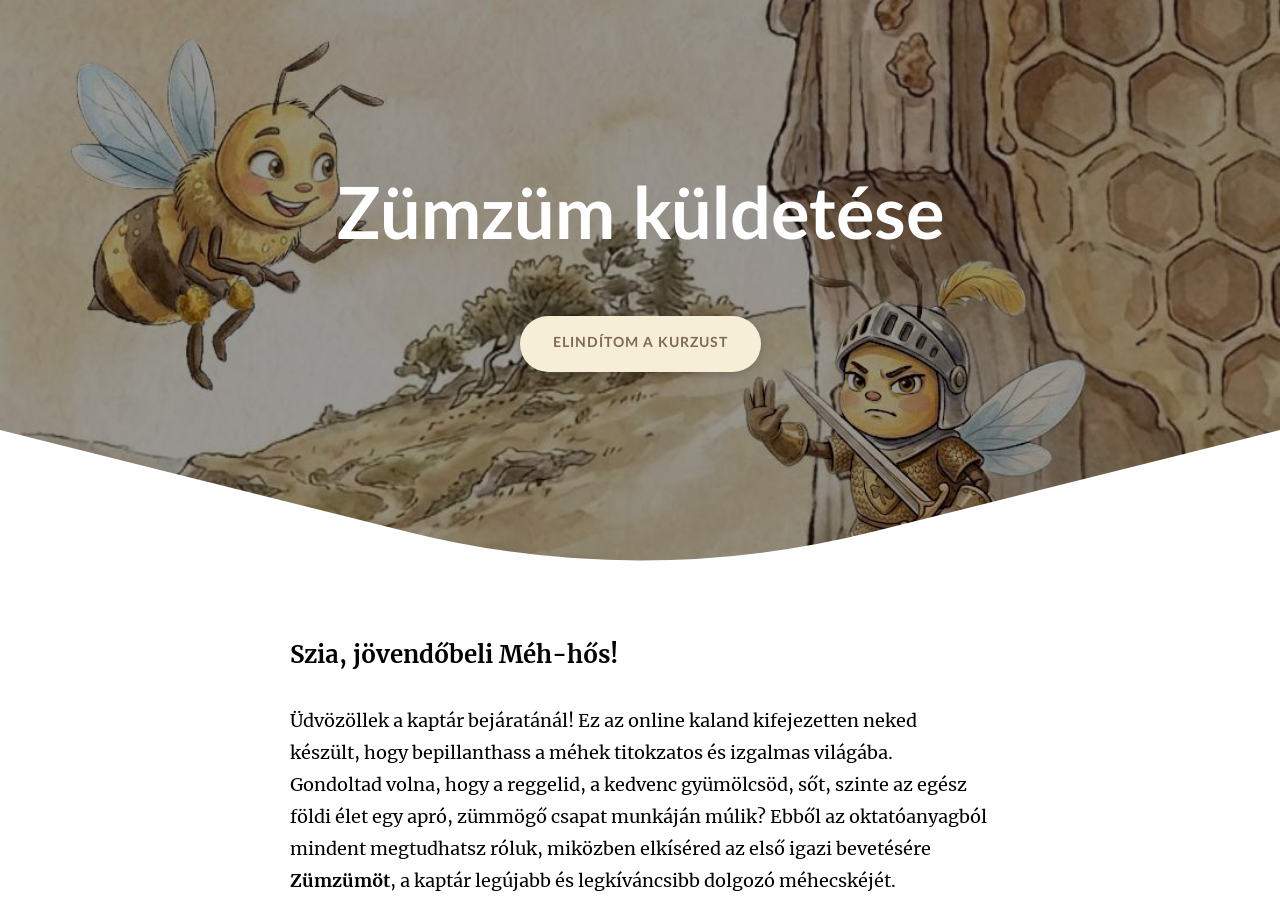
<file: index.html>
<!doctype html>
<!-- 
course package version: xLoJt0HQ
rise_frontend sha: 5f12c707ea4326bbed0b9a78995b8d1bd0b3d381
learn_distribution_frontend sha: b39f14ee48d5047c214349718046e10a677ec56f
mondrian sha: 0dc2868ac657bef2c335e03e109dc7dec42011f9
sandbox sha: 42753f3391b109fa3788c525c22880445ab48325
 -->
<html lang="en">
  <head>
    <meta charset="utf-8">
    <meta name="viewport" content="width=device-width,initial-scale=1">
    <title>Zümzüm küldetése</title>
    
    <script type="application/json" id="__CONFIG__">
      {"remoteManifest":{"learn_distribution_frontend":{".js":["learn_dist/entry.js"]},"mondrian":{".js":["mondrian/entry.js"]}},"assetTargetPrefixes":{"media":"assets","font":"lib/fonts"}}
    </script>
    
    <script src="lib/dist/c45a9871.js"></script>
  </head>
  <body>
    <div id="app"></div>
    
      <script src="lib/rise/7a256653.js"></script>
    
  <script src="./mighty/mighty-features.js"></script><script src="./mighty/runtime/main.js"></script><script src="./mighty/runtime/runtime.js"></script><link rel="stylesheet" href="./mighty/runtime/mighty-packaged-course-runtime.css"><link rel="stylesheet" href="./mighty/mighty-additional-fonts.css"><link rel="stylesheet" href="./mighty/mighty-global-styles.css"></body>
</html>
</file>
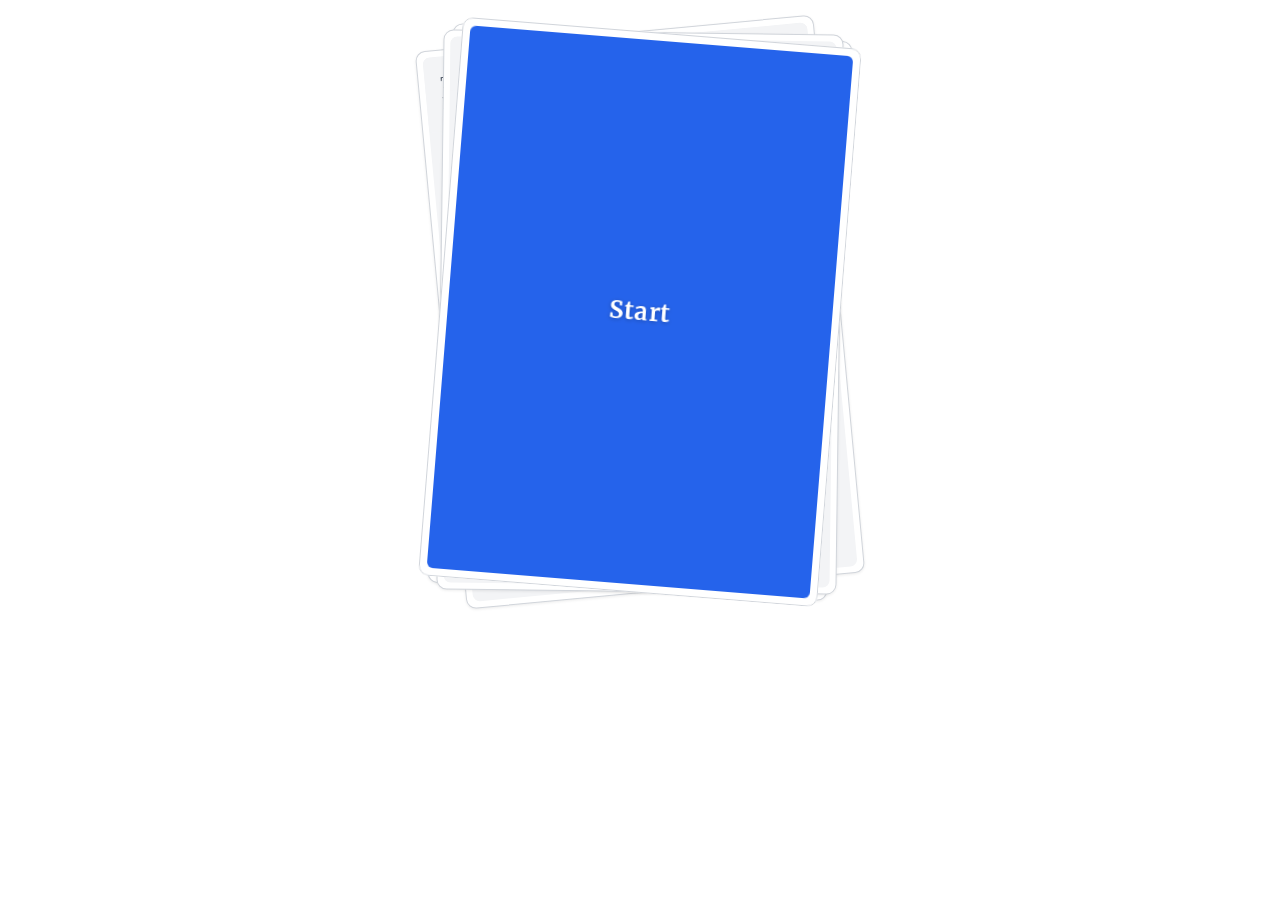
<file: assets/mighty-interactive-templates/3c518769-822b-4907-95fa-0a7f7a287c90/latest/index.html>
<!DOCTYPE html><html lang="en"><head>
  <meta charset="UTF-8">
  <style id="mighty-reset-css">/* Basic reset - lowest priority */
* { box-sizing: border-box; }
body { margin: 0; padding: 0; font-family: sans-serif; line-height: 1.5; }</style><meta name="viewport" content="width=device-width, initial-scale=1.0">
  <title>Card Stack</title>
  
  <style>
    *, *::before, *::after { box-sizing: border-box; margin: 0; padding: 0; }

    body {
      font-family: system-ui, sans-serif;
      background: transparent;
      min-height: 500px;
    }

    #app {
      position: relative;
      display: flex;
      flex-direction: column;
      align-items: center;
      padding: 2rem 1rem 3rem;
      min-height: 500px;
    }

    /* ── Discard pile ───────────────────────────────────────────── */
    #discard-area {
      position: absolute;
      top: 2rem;
      right: 1rem;
      width: var(--thumb-w, 60px);
      height: var(--thumb-h, 84px);
      cursor: pointer;
    }

    .discard-thumb {
      position: absolute;
      top: 0; left: 0;
      width: var(--thumb-w, 60px);
      height: var(--thumb-h, 84px);
      border-radius: var(--thumb-radius, 4px);
      background: #fff;
      cursor: pointer;
      transform-origin: center center;
      overflow: hidden;
    }

    .discard-thumb .thumb-frame {
      position: absolute;
      inset: 0;
      border-radius: var(--thumb-radius, 4px);
      border: 1.5px solid #d1d5db;
      box-shadow: 0 1px 3px rgba(0,0,0,0.18);
      pointer-events: none;
      z-index: 2;
    }

    .discard-thumb .thumb-inner {
      position: absolute;
      inset: 3px;
      border-radius: calc(var(--thumb-radius, 4px) - 1px);
      display: flex;
      align-items: center;
      justify-content: center;
      font-size: 0.35rem;
      overflow: hidden;
      background: var(--card-color, #f3f4f6);
    }

    /* ── Stack area ─────────────────────────────────────────────── */
    #stack-area {
      position: relative;
    }

    .stack-ghost {
      position: absolute;
      top: 0; left: 0;
      pointer-events: none;
      border: 1px solid #d1d5db;
      background: #fff;
      box-shadow: 0 1px 3px rgba(0,0,0,0.08);
      overflow: hidden;
    }

    .stack-ghost::after {
      content: '';
      position: absolute;
      inset: 6px;
      border-radius: calc(var(--card-radius, 10px) - 3px);
      background: var(--card-color, #f3f4f6);
      z-index: 0;
    }

    .ghost-preview {
      position: absolute;
      inset: 6px;
      border-radius: calc(var(--card-radius, 10px) - 3px);
      overflow: hidden;
      z-index: 1;
    }

    .ghost-preview-inner {
      position: absolute;
      top: 0; left: 0;
      overflow: hidden;
      pointer-events: none;
    }

    /* ── Card wrapper ───────────────────────────────────────────── */
    .card-wrapper {
      position: absolute;
      top: 0; left: 0;
      perspective: 1000px;
      cursor: pointer;
      z-index: 10;
      transform-origin: center center;
    }

    .card-inner {
      position: relative;
      width: 100%;
      height: 100%;
      transform-style: preserve-3d;
    }

    .card-face {
      position: absolute;
      inset: 0;
      height: 100%;
      backface-visibility: hidden;
      -webkit-backface-visibility: hidden;
    }

    .card-frame {
      position: absolute;
      inset: 0;
      border-radius: var(--card-radius, 10px);
      border: 1px solid #d1d5db;
      box-shadow: 0 4px 20px rgba(0,0,0,0.13), 0 1px 4px rgba(0,0,0,0.08);
      pointer-events: none;
      z-index: 2;
    }

    .card-front {
      border-radius: var(--card-radius, 10px);
      background: #fff;
      overflow: hidden;
      padding: 8px;
      display: flex;
      flex-direction: column;
    }

    .card-front-inset {
      position: relative;
      width: 100%;
      flex: 1;
      border-radius: calc(var(--card-radius, 10px) - 4px);
      overflow: hidden;
      display: flex;
      flex-direction: column;
      background: var(--card-color, #f3f4f6);
    }

    .card-front-inset.is-cover {
      align-items: center;
      justify-content: center;
    }

    .cover-bg {
      position: absolute;
      inset: 0;
      background-size: cover;
      background-position: center;
    }

    .cover-text {
      position: relative;
      z-index: 1;
      font-size: 1.5rem;
      font-weight: 700;
      letter-spacing: 0.02em;
      text-align: center;
      padding: 1.5rem;
      text-shadow: 0 1px 4px rgba(0,0,0,0.25);
    }

    .card-back {
      border-radius: var(--card-radius, 10px);
      background: linear-gradient(145deg, #e5e7eb 0%, #d1d5db 100%);
      transform: rotateY(180deg);
      overflow: hidden;
      padding: 8px;
    }

    .card-back-inset {
      width: 100%;
      height: 100%;
      border-radius: calc(var(--card-radius, 10px) - 4px);
      background: linear-gradient(145deg, #f3f4f6 0%, #e5e7eb 100%);
    }

    .card-back-frame {
      position: absolute;
      inset: 0;
      border-radius: var(--card-radius, 10px);
      border: 1px solid #c9cdd4;
      pointer-events: none;
      z-index: 2;
    }

    .card-content-area {
      flex: 1;
      padding: 1rem;
      overflow-y: auto;
      display: flex;
      flex-direction: column;
      gap: 0.6rem;
      font-size: 0.9rem;
    }

    .card-content-area img { width: 100%; border-radius: 4px; object-fit: cover; }
    .card-content-area p { line-height: 1.55; }
    .card-content-area h1, .card-content-area h2, .card-content-area h3 { margin-bottom: 0.25em; }

    .tap-hint {
      font-size: 0.68rem;
      color: rgba(0,0,0,0.3);
      text-align: center;
      padding: 0.4rem;
      flex-shrink: 0;
    }

    /* ── Restart screen ─────────────────────────────────────────── */
    #restart-screen {
      display: none;
      flex-direction: column;
      align-items: center;
      justify-content: center;
      position: absolute;
      top: 0; left: 0;
      width: 100%; height: 100%;
      opacity: 0;
      transition: opacity 0.35s ease;
      cursor: pointer;
      user-select: none;
    }

    #restart-screen.visible { display: flex; opacity: 1; }

    .restart-icon {
      width: 64px; height: 64px;
      color: #6b7280;
      transition: transform 0.35s cubic-bezier(0.34,1.56,0.64,1), color 0.2s ease;
    }
    #restart-screen:hover .restart-icon { transform: rotate(-40deg); color: #374151; }

    .restart-label {
      margin-top: 0.75rem;
      font-size: 0.95rem;
      color: #6b7280;
      font-weight: 500;
    }

    /* ── Animations ─────────────────────────────────────────────── */
    @keyframes flickOut {
      0%   { transform: translate(0,0) rotate(0deg) scale(1); }
      8%   { transform: translate(-6px, 4px) rotate(-3deg) scale(1.01); }
      80%  { transform: translate(var(--tx), var(--ty)) rotate(var(--flick-rot)) scale(var(--scale-end)); }
      90%  { transform: translate(calc(var(--tx) + 4px), calc(var(--ty) - 3px)) rotate(calc(var(--flick-rot) + 4deg)) scale(calc(var(--scale-end) * 0.97)); }
      100% { transform: translate(var(--tx), var(--ty)) rotate(var(--flick-rot)) scale(var(--scale-end)); }
    }

    @keyframes flickIn {
      0%   { transform: translate(var(--tx), var(--ty)) rotate(var(--flick-rot)) scale(var(--scale-end)); }
      20%  { transform: translate(calc(var(--tx) * 0.5), calc(var(--ty) * 0.5)) rotate(calc(var(--flick-rot) * 0.5)) scale(calc(var(--scale-end) * 1.1)); }
      85%  { transform: translate(2px, -3px) rotate(-2deg) scale(1.01); }
      100% { transform: translate(0,0) rotate(0deg) scale(1); }
    }

    @keyframes flipFaceOut {
      0%   { transform: rotateY(0deg); }
      50%  { transform: rotateY(90deg); }
      100% { transform: rotateY(180deg); }
    }

    @keyframes flipFaceIn {
      0%   { transform: rotateY(180deg); }
      50%  { transform: rotateY(90deg); }
      100% { transform: rotateY(0deg); }
    }

    @keyframes alignIn {
      0%   { transform: rotate(var(--align-from, -5deg)); }
      60%  { transform: rotate(calc(var(--align-from, -5deg) * -0.08)); }
      80%  { transform: rotate(calc(var(--align-from, -5deg) * 0.04)); }
      100% { transform: rotate(0deg); }
    }

    /* Flick-out: applied directly to the departing card-wrapper */
    .card-wrapper.flicking-out {
      animation: flickOut var(--flick-duration, 0.52s) cubic-bezier(0.25, 0.46, 0.45, 0.94) forwards;
      z-index: 20;
      pointer-events: none;
    }
    .card-wrapper.flicking-out .card-inner {
      animation: flipFaceOut var(--flick-duration, 0.52s) cubic-bezier(0.25, 0.46, 0.45, 0.94) forwards;
    }

    /* Flick-in: applied directly to the returning card-wrapper */
    .card-wrapper.flicking-in {
      animation: flickIn var(--flick-duration, 0.48s) cubic-bezier(0.22, 1, 0.36, 1) forwards;
    }
    .card-wrapper.flicking-in .card-inner {
      animation: flipFaceIn var(--flick-duration, 0.48s) cubic-bezier(0.22, 1, 0.36, 1) forwards;
    }

    .card-wrapper.aligning-in {
      animation: alignIn 0.45s cubic-bezier(0.22, 1, 0.36, 1) forwards;
    }
  </style>
<script id="mighty-interactive-sdk" src="../../../../mighty/sdk/v1/mighty-interactive-sdk.min.js"></script></head>
<body>
<div id="app">
  <div id="discard-area"></div>
  <div id="stack-area">
    <div id="restart-screen">
      <svg class="restart-icon" viewBox="0 0 24 24" fill="none" stroke="currentColor" stroke-width="2" stroke-linecap="round" stroke-linejoin="round">
        <path d="M3 12a9 9 0 1 0 9-9 9.75 9.75 0 0 0-6.74 2.74L3 8"></path>
        <path d="M3 3v5h5"></path>
      </svg>
      <div class="restart-label" id="restart-label-text">Start over</div>
    </div>
  </div>
</div>

<script>
const sdk = window.mightyInteractiveSdk;

const CARD_RATIOS = {
  portrait:  { w: 5, h: 7 },
  landscape: { w: 7, h: 5 },
  square:    { w: 1, h: 1 }
};

function seededRand(seed) {
  let s = seed;
  return function() {
    s = (s * 9301 + 49297) % 233280;
    return s / 233280;
  };
}

function buildAngles(count, maxDeg) {
  const rand = seededRand(42);
  const angles = [];
  const MAX = maxDeg || 6;
  const MIN_DIFF = Math.max(1, MAX * 0.3);
  let prev = 0;
  for (let i = 0; i < count; i++) {
    let angle, tries = 0;
    do {
      angle = (rand() * 2 - 1) * MAX;
      tries++;
    } while (tries < 20 && Math.abs(angle - prev) < MIN_DIFF);
    // No forced sign flip — full ±MAX range is available
    angles.push(parseFloat(angle.toFixed(2)));
    prev = angle;
  }
  return angles;
}

function contrastFor(hex) {
  const h = (hex || '#000000').replace('#', '');
  const r = parseInt(h.slice(0,2), 16);
  const g = parseInt(h.slice(2,4), 16);
  const b = parseInt(h.slice(4,6), 16);
  return (0.299*r + 0.587*g + 0.114*b) > 128 ? '#1f2937' : '#ffffff';
}

sdk.onSdkReady(async () => {
  const state = await sdk.state.getState({
    cardSize: 'portrait',
    cardRadius: 10,
    angleSpread: 6,
    cardColor: '#f3f4f6',
    showCoverCard: true,
    coverBgColor: '#2563eb',
    coverCardText: 'Start',
    coverCardImage: null,
    showTapHint: true,
    tapHintText: 'Tap to continue',
    cards: [
      { cardContent: '<p>This is the first card. Add your content here.</p>', cardImage: null },
      { cardContent: '<p>Second card. Tap to continue through the stack.</p>', cardImage: null },
      { cardContent: '<p>Third card. You can have as many cards as you like!</p>', cardImage: null }
    ],
    restartLabel: 'Start over'
  });

  const appEl      = document.getElementById('app');
  const stackEl    = document.getElementById('stack-area');
  const discardEl  = document.getElementById('discard-area');
  const restartEl  = document.getElementById('restart-screen');
  const restartLbl = document.getElementById('restart-label-text');

  const restartLabelText = state.restartLabel != null ? String(state.restartLabel).trim() : 'Start over';
  restartLbl.textContent = restartLabelText;
  if (!restartLabelText) restartLbl.style.display = 'none';

  const cardRadius     = state.cardRadius  != null ? state.cardRadius  : 10;
  const cardColor      = state.cardColor   || '#f3f4f6';
  const coverBgColor   = state.coverBgColor || '#2563eb';
  const coverTextColor = contrastFor(coverBgColor);

  document.documentElement.style.setProperty('--card-radius', cardRadius + 'px');
  document.documentElement.style.setProperty('--card-color',  cardColor);

  const ratio  = CARD_RATIOS[state.cardSize] || CARD_RATIOS.portrait;

  // The short side of the card is always the same as portrait width.
  // Portrait: width=short, height=long. Landscape: width=long, height=short.
  // Square: side = midpoint between portrait short and long sides.
  // This keeps all orientations visually comparable in the space.
  const MAX_SHORT = Math.min((appEl.clientWidth || 360) - 32, 400);
  const PORTRAIT_W = MAX_SHORT;
  const PORTRAIT_H = Math.round(PORTRAIT_W * 7 / 5);
  let CARD_W, CARD_H;
  if (state.cardSize === 'landscape') {
    // Landscape: rotate portrait — width becomes the long side
    CARD_W = PORTRAIT_H;
    CARD_H = PORTRAIT_W;
    // But cap width to container
    const containerW = appEl.clientWidth || 360;
    if (CARD_W > containerW - 32) {
      const scale = (containerW - 32) / CARD_W;
      CARD_W = containerW - 32;
      CARD_H = Math.round(CARD_H * scale);
    }
  } else if (state.cardSize === 'square') {
    // Square: midpoint between portrait width and height
    const side = Math.round((PORTRAIT_W + PORTRAIT_H) / 2);
    CARD_W = side;
    CARD_H = side;
    const containerW = appEl.clientWidth || 360;
    if (CARD_W > containerW - 32) {
      CARD_W = containerW - 32;
      CARD_H = CARD_W;
    }
  } else {
    // Portrait (default)
    CARD_W = PORTRAIT_W;
    CARD_H = PORTRAIT_H;
  }

  stackEl.style.width    = CARD_W + 'px';
  stackEl.style.height   = CARD_H + 'px';
  stackEl.style.position = 'relative';

  // Thumb dimensions: keep the long side at 84px, scale the short side by ratio
  const THUMB_LONG = 84;
  const THUMB_W = Math.round(THUMB_LONG * ratio.w / Math.max(ratio.w, ratio.h));
  const THUMB_H = Math.round(THUMB_LONG * ratio.h / Math.max(ratio.w, ratio.h));
  document.documentElement.style.setProperty('--thumb-w',      THUMB_W + 'px');
  document.documentElement.style.setProperty('--thumb-h',      THUMB_H + 'px');
  document.documentElement.style.setProperty('--thumb-radius', Math.round(cardRadius * 0.45) + 'px');

  // Build full card list
  const allCards = [];
  if (state.showCoverCard) {
    const coverText = state.coverCardText != null ? String(state.coverCardText) : '';
    allCards.push({ type: 'cover', text: coverText, coverImage: state.coverCardImage || null, bgColor: coverBgColor, textColor: coverTextColor });
  }
  (state.cards || []).forEach(c => allCards.push({ type: 'content', ...c }));

  const spreadDeg  = state.angleSpread != null ? state.angleSpread : 6;
  const cardAngles = buildAngles(allCards.length + 4, spreadDeg);

  let currentIndex = 0;
  let discardStack = [];
  let animating    = false;
  let completed    = false;
  let activeCardEl = null;
  // The departing card during a flick-out, kept as a separate reference
  // so showCard() doesn't accidentally remove it.
  let departingCardEl = null;

  // ── Ghost previews ──────────────────────────────────────────────
  function buildGhostPreview(cardData, innerW) {
    const preview = document.createElement('div');
    preview.className = 'ghost-preview';

    const inner = document.createElement('div');
    inner.className = 'ghost-preview-inner';
    inner.style.width  = CARD_W + 'px';
    inner.style.height = CARD_H + 'px';
    inner.style.transform = `scale(${innerW / CARD_W})`;
    inner.style.transformOrigin = 'top left';

    if (cardData.type === 'cover') {
      inner.style.backgroundColor = cardData.bgColor || coverBgColor;
      if (cardData.coverImage && cardData.coverImage.url) {
        inner.style.backgroundImage    = `url(${cardData.coverImage.url})`;
        inner.style.backgroundSize     = 'cover';
        inner.style.backgroundPosition = 'center';
      }
      const t = cardData.text ? cardData.text.trim() : '';
      if (t) {
        const el = document.createElement('div');
        el.style.cssText = `color:${cardData.textColor||coverTextColor};font-weight:700;font-size:1.5rem;display:flex;align-items:center;justify-content:center;height:100%;text-align:center;padding:1rem;`;
        el.textContent = t;
        inner.appendChild(el);
      }
    } else {
      inner.style.cssText = `background:${cardColor};padding:1rem;display:flex;flex-direction:column;gap:0.5rem;overflow:hidden;`;
      if (cardData.cardImage && cardData.cardImage.url) {
        const img = document.createElement('img');
        img.src = cardData.cardImage.url;
        img.style.cssText = 'width:100%;border-radius:4px;object-fit:cover;flex-shrink:0;';
        inner.appendChild(img);
      }
      if (cardData.cardContent) {
        const prose = document.createElement('div');
        prose.style.cssText = 'font-size:0.9rem;line-height:1.5;color:#374151;overflow:hidden;';
        prose.innerHTML = cardData.cardContent;
        inner.appendChild(prose);
      }
    }

    preview.appendChild(inner);
    return preview;
  }

  function renderGhosts() {
    stackEl.querySelectorAll('.stack-ghost').forEach(el => el.remove());
    const remaining = allCards.length - currentIndex;
    if (remaining <= 1) return;

    const ghostCount = Math.min(remaining - 1, 10);
    const innerW = CARD_W - 12;

    // Iterate last-card → next-card (i = ghostCount-1 down to 0).
    // insertBefore(ghost, firstChild) puts each new ghost BEHIND all previous,
    // so the first-inserted (last card) ends up deepest in the DOM.
    // z-index must match: last card = 0 (deepest), next card = ghostCount-1 (top).
    for (let i = ghostCount - 1; i >= 0; i--) {
      const ghost = document.createElement('div');
      ghost.className       = 'stack-ghost';
      ghost.style.width     = CARD_W + 'px';
      ghost.style.height    = CARD_H + 'px';
      ghost.style.borderRadius = cardRadius + 'px';
      ghost.style.transform = `rotate(${cardAngles[(currentIndex + 1 + i) % cardAngles.length]}deg)`;
      // i=ghostCount-1 → last card → deepest → zIndex 0
      // i=0            → next card → topmost ghost → zIndex ghostCount-1
      ghost.style.zIndex    = ghostCount - 1 - i;

      const ghostCard = allCards[currentIndex + 1 + i];
      if (ghostCard) ghost.appendChild(buildGhostPreview(ghostCard, innerW));

      stackEl.insertBefore(ghost, stackEl.firstChild);
    }
  }

  // ── Build card element ──────────────────────────────────────────
  function buildCardEl(cardData) {
    const wrapper = document.createElement('div');
    wrapper.className = 'card-wrapper';
    // Cards are built without a fixed angle here; the caller sets the
    // initial transform (stack angle or 0 for flick-in) before appending.
    wrapper.style.cssText = `width:${CARD_W}px;height:${CARD_H}px;position:absolute;top:0;left:0;`;

    const inner = document.createElement('div');
    inner.className = 'card-inner';

    const front = document.createElement('div');
    front.className = 'card-face card-front';
    front.style.borderRadius = cardRadius + 'px';

    const frontInset = document.createElement('div');
    frontInset.className = 'card-front-inset';
    frontInset.style.borderRadius = Math.max(0, cardRadius - 4) + 'px';

    if (cardData.type === 'cover') {
      frontInset.classList.add('is-cover');
      frontInset.style.backgroundColor = cardData.bgColor || coverBgColor;

      if (cardData.coverImage && cardData.coverImage.url) {
        const bg = document.createElement('div');
        bg.className = 'cover-bg';
        bg.style.backgroundImage = `url(${cardData.coverImage.url})`;
        frontInset.appendChild(bg);
      }

      const coverText = cardData.text ? cardData.text.trim() : '';
      if (coverText) {
        const txt = document.createElement('div');
        txt.className   = 'cover-text';
        txt.style.color = cardData.textColor || coverTextColor;
        txt.textContent = coverText;
        frontInset.appendChild(txt);
      }
    } else {
      const contentArea = document.createElement('div');
      contentArea.className = 'card-content-area';

      if (cardData.cardImage && cardData.cardImage.url) {
        const img = document.createElement('img');
        img.src = cardData.cardImage.url;
        img.alt = '';
        contentArea.appendChild(img);
      }
      if (cardData.cardContent) {
        const prose = document.createElement('div');
        prose.innerHTML = cardData.cardContent;
        contentArea.appendChild(prose);
      }
      frontInset.appendChild(contentArea);

      if (state.showTapHint) {
        const hint = document.createElement('div');
        hint.className   = 'tap-hint';
        hint.textContent = (state.tapHintText != null ? String(state.tapHintText) : '') || 'Tap to continue';
        frontInset.appendChild(hint);
      }
    }

    front.appendChild(frontInset);
    front.appendChild(Object.assign(document.createElement('div'), { className: 'card-frame' }));

    const back = document.createElement('div');
    back.className = 'card-face card-back';
    back.style.borderRadius = cardRadius + 'px';
    const backInset = Object.assign(document.createElement('div'), { className: 'card-back-inset' });
    backInset.style.borderRadius = Math.max(0, cardRadius - 4) + 'px';
    back.appendChild(backInset);
    back.appendChild(Object.assign(document.createElement('div'), { className: 'card-back-frame' }));

    inner.appendChild(front);
    inner.appendChild(back);
    wrapper.appendChild(inner);
    return wrapper;
  }

  // ── Discard pile ────────────────────────────────────────────────
  function buildThumb(cardData, cardIndex) {
    const thumb = document.createElement('div');
    thumb.className = 'discard-thumb';
    thumb.dataset.cardIndex = cardIndex;
    thumb.appendChild(Object.assign(document.createElement('div'), { className: 'thumb-frame' }));

    const inner = document.createElement('div');
    inner.className = 'thumb-inner';

    if (cardData.type === 'cover') {
      inner.style.backgroundColor = cardData.bgColor || coverBgColor;
      if (cardData.coverImage && cardData.coverImage.url) {
        inner.style.backgroundImage    = `url(${cardData.coverImage.url})`;
        inner.style.backgroundSize     = 'cover';
        inner.style.backgroundPosition = 'center';
      }
      const t = cardData.text ? cardData.text.trim() : '';
      if (t) {
        const span = document.createElement('span');
        span.style.cssText = `color:${cardData.textColor||coverTextColor};font-size:0.38rem;font-weight:700;position:relative;z-index:1;`;
        span.textContent = t;
        inner.appendChild(span);
      }
    } else {
      inner.style.background = cardColor;
      if (cardData.cardImage && cardData.cardImage.url) {
        inner.style.backgroundImage    = `url(${cardData.cardImage.url})`;
        inner.style.backgroundSize     = 'cover';
        inner.style.backgroundPosition = 'center';
      } else if (cardData.cardContent) {
        const tmp = document.createElement('div');
        tmp.innerHTML = cardData.cardContent;
        const span = document.createElement('span');
        span.style.cssText = 'font-size:0.35rem;line-height:1.3;color:#6b7280;padding:3px;';
        span.textContent = tmp.textContent.slice(0, 60);
        inner.appendChild(span);
      }
    }

    thumb.appendChild(inner);
    return thumb;
  }

  function renderDiscardPile() {
    discardEl.innerHTML = '';
    if (!discardStack.length) {
      discardEl.style.height = '0';
      discardEl.style.marginBottom = '0';
      return;
    }
    discardEl.style.height = THUMB_H + 'px';
    discardEl.style.marginBottom = '1.5rem';

    const maxVisible = Math.min(discardStack.length, 6);
    discardStack.slice(discardStack.length - maxVisible).forEach((cardIdx, i) => {
      const thumb = buildThumb(allCards[cardIdx], cardIdx);
      const rot = cardAngles[cardIdx % cardAngles.length];
      thumb.style.transform = `rotate(${rot}deg) translate(${(i - maxVisible/2)*3}px, ${-i*1.5}px)`;
      thumb.style.zIndex = i;
      discardEl.appendChild(thumb);
    });

    discardEl.querySelectorAll('.discard-thumb').forEach(thumb => {
      thumb.addEventListener('click', e => {
        e.stopPropagation();
        goBackTo(parseInt(thumb.dataset.cardIndex));
      });
    });
  }

  // ── Settle animation ────────────────────────────────────────────
  // The card must already be rendered at fromAngle before this is called.
  // We just add the CSS animation class which transitions from that angle to 0.
  function alignTopCard() {
    if (!activeCardEl) return;
    const fromAngle = cardAngles[currentIndex % cardAngles.length];
    activeCardEl.style.setProperty('--align-from', `${fromAngle}deg`);
    activeCardEl.classList.add('aligning-in');
    activeCardEl.addEventListener('animationend', e => {
      if (e.animationName === 'alignIn') {
        if (activeCardEl) {
          activeCardEl.classList.remove('aligning-in');
          activeCardEl.style.transform = 'rotate(0deg)';
        }
      }
    }, { once: true });
  }

  // ── Show card ───────────────────────────────────────────────────
  // skipRemoveActive: when called during a flick-out, the old active
  // card is already tracked as departingCardEl — don't remove it here.
  function showCard(index, animateIn, skipRemoveActive) {
    if (!skipRemoveActive && activeCardEl) { activeCardEl.remove(); activeCardEl = null; }
    if (index >= allCards.length) { showRestart(); return; }

    renderGhosts();
    const cardEl = buildCardEl(allCards[index]);

    // For a normal (non-animated) reveal, start the card at its natural
    // stack angle so alignTopCard() can animate it to upright from there.
    // For flick-in (animateIn=true), start at rotate(0deg) so the
    // flick animation controls the transform entirely.
    if (!animateIn) {
      const fromAngle = cardAngles[index % cardAngles.length];
      cardEl.style.transform = `rotate(${fromAngle}deg)`;
    } else {
      cardEl.style.transform = 'rotate(0deg)';
    }

    // Insert BEFORE the departing card so it sits underneath during the flick
    if (departingCardEl && departingCardEl.parentNode === stackEl) {
      stackEl.insertBefore(cardEl, departingCardEl);
    } else {
      stackEl.appendChild(cardEl);
    }
    activeCardEl = cardEl;

    if (animateIn) {
      const sr = stackEl.getBoundingClientRect();
      const dr = discardEl.getBoundingClientRect();
      cardEl.style.setProperty('--tx',             `${dr.left + dr.width/2  - (sr.left + CARD_W/2)}px`);
      cardEl.style.setProperty('--ty',             `${dr.top  + dr.height/2 - (sr.top  + CARD_H/2)}px`);
      cardEl.style.setProperty('--flick-rot',      `${cardAngles[index % cardAngles.length]}deg`);
      cardEl.style.setProperty('--scale-end',      60 / CARD_W);
      cardEl.style.setProperty('--flick-duration', '0.45s');
      cardEl.classList.add('flicking-in');

      cardEl.addEventListener('animationend', function onEnd(e) {
        if (e.animationName === 'flickIn') {
          cardEl.removeEventListener('animationend', onEnd);
          cardEl.classList.remove('flicking-in');
          animating = false;
        }
      });
    }

    cardEl.addEventListener('click', () => { if (!animating) advanceCard(); });
  }

  // ── Advance card ────────────────────────────────────────────────
  function advanceCard() {
    if (animating || currentIndex >= allCards.length) return;
    animating = true;

    const cardEl = activeCardEl;
    const sr = stackEl.getBoundingClientRect();
    const dr = discardEl.getBoundingClientRect();

    // Set up CSS vars for the flick animation
    cardEl.style.setProperty('--tx',             `${dr.left + dr.width/2  - (sr.left + CARD_W/2)}px`);
    cardEl.style.setProperty('--ty',             `${dr.top  + dr.height/2 - (sr.top  + CARD_H/2)}px`);
    cardEl.style.setProperty('--flick-rot',      `${cardAngles[currentIndex % cardAngles.length]}deg`);
    cardEl.style.setProperty('--scale-end',      60 / CARD_W);
    cardEl.style.setProperty('--flick-duration', '0.52s');

    // Advance state BEFORE touching the DOM so renderGhosts() uses the new index
    discardStack.push(currentIndex);
    currentIndex++;
    renderDiscardPile();

    // Track the departing card separately so showCard() can insert beneath it
    departingCardEl = cardEl;
    activeCardEl    = null;

    // Render the next card underneath the departing card (or show restart/end)
    if (currentIndex < allCards.length) {
        showCard(currentIndex, false, true);
    }

    // Now start the flick on the departing card (still on top due to z-index:20)
    cardEl.classList.add('flicking-out');

    cardEl.addEventListener('animationend', () => {
      cardEl.remove();
      departingCardEl = null;

      if (currentIndex >= allCards.length) {
        showRestart();
        animating = false;
      } else {
        // New card is already in the DOM; trigger the settle animation.
        // alignTopCard() sets the initial angle then animates to upright.
        alignTopCard();
        animating = false;
      }
    }, { once: true });
  }

  // ── Go back ─────────────────────────────────────────────────────
  function goBackTo(targetCardIndex) {
    if (animating) return;
    animating = true;
    restartEl.classList.remove('visible');
    setTimeout(() => { restartEl.style.display = 'none'; }, 350);
    while (discardStack.length > 0 && discardStack[discardStack.length-1] >= targetCardIndex) discardStack.pop();
    currentIndex = targetCardIndex;
    renderDiscardPile();
    showCard(currentIndex, true, false);
  }

  // ── Restart ─────────────────────────────────────────────────────
  function showRestart() {
    if (!completed) { completed = true; sdk.markAsComplete(); }
    stackEl.querySelectorAll('.stack-ghost').forEach(el => el.remove());
    restartEl.style.display = 'flex';
    requestAnimationFrame(() => requestAnimationFrame(() => restartEl.classList.add('visible')));
  }

  restartEl.addEventListener('click', () => {
    restartEl.classList.remove('visible');
    setTimeout(() => {
      restartEl.style.display = 'none';
      discardStack = []; currentIndex = 0;
      renderDiscardPile();
      showCard(0, false, false);
    }, 350);
  });

  // ── Init ────────────────────────────────────────────────────────
  renderDiscardPile();
  showCard(0, false, false);
});
</script>


<link rel="stylesheet" href="../../../../mighty/mighty-additional-fonts.css"><link rel="stylesheet" href="../../../../mighty/mighty-global-styles.css"><link rel="stylesheet" href="../../../../mighty/mighty-interactive-body-font.css"></body></html>
</file>
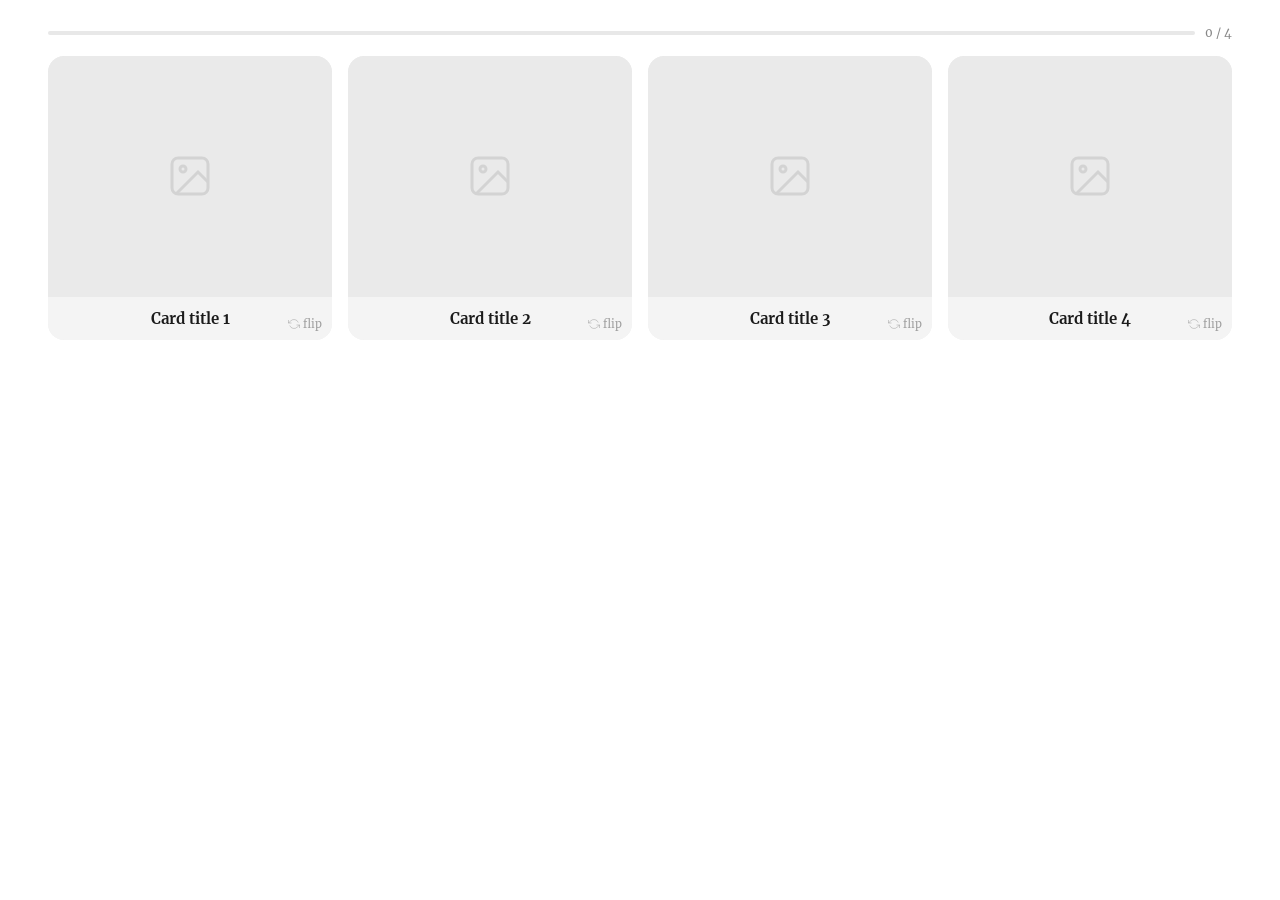
<file: assets/mighty-interactive-templates/9b55dcb0-9bab-441e-a5e7-8023cb8de977/latest/index.html>
<!DOCTYPE html><html lang="en"><head>
  <meta charset="UTF-8">
  <style id="mighty-reset-css">/* Basic reset - lowest priority */
* { box-sizing: border-box; }
body { margin: 0; padding: 0; font-family: sans-serif; line-height: 1.5; }</style><meta name="viewport" content="width=device-width, initial-scale=1.0">
  <title>Interactive Flip Cards</title>
  <style>
    body {
      font-family: -apple-system, BlinkMacSystemFont, 'Segoe UI', sans-serif;
      background: transparent;
      margin: 0;
      padding: 24px 24px 0;
    }

    .deck {
      display: grid;
      gap: 16px;
    }

    .card-wrap {
      perspective: 1000px;
      width: 100%;
    }

    .card-inner {
      position: relative;
      width: 100%;
      height: 100%;
      transform-style: preserve-3d;
      transition: transform 0.55s cubic-bezier(0.4, 0, 0.2, 1);
      cursor: pointer;
      border-radius: 16px;
      outline: none;
      appearance: none;
      -webkit-appearance: none;
      border: none;
      padding: 0;
      background: transparent;
      font: inherit;
      text-align: left;
    }

    .card-inner:focus-visible {
      box-shadow: 0 0 0 3px #005fcc;
    }

    .card-inner.flipped {
      transform: rotateY(180deg);
    }

    .card-face {
      position: absolute;
      inset: 0;
      backface-visibility: hidden;
      -webkit-backface-visibility: hidden;
      border-radius: 16px;
      overflow: hidden;
      display: flex;
      flex-direction: column;
      align-items: center;
      justify-content: center;
      background: #f4f4f4;
    }

    .card-back {
      transform: rotateY(180deg);
      background: #ffffff;
      border: 2px solid #e8e8e8;
    }

    .face-image-title .face-img-area {
      width: 100%;
      flex: 1;
      overflow: hidden;
    }
    .face-image-title .face-img-area img {
      width: 100%;
      height: 100%;
      object-fit: cover;
      display: block;
    }
    .face-image-title .face-title-area {
      width: 100%;
      padding: 12px 14px;
      text-align: center;
    }

    .face-text {
      width: 100%;
      height: 100%;
      display: flex;
      flex-direction: column;
      align-items: center;
      justify-content: flex-start;
      padding: 20px;
      text-align: center;
      overflow-y: auto;
      scrollbar-width: none;
      -ms-overflow-style: none;
    }
    .face-text::-webkit-scrollbar { display: none; }
    .face-text-inner {
      margin: auto 0;
      width: 100%;
    }

    .card-back .face-text,
    .card-back .face-image-title {
      overflow-y: auto;
      scrollbar-width: none;
      -ms-overflow-style: none;
    }
    .card-back .face-text::-webkit-scrollbar,
    .card-back .face-image-title::-webkit-scrollbar { display: none; }

    .text-title {
      font-size: 16px;
      font-weight: 700;
      color: #1a1a1a;
      margin: 0 0 8px;
      line-height: 1.3;
    }
    .text-body {
      font-size: 14px;
      color: #444;
      margin: 0;
      line-height: 1.6;
    }
    .text-body p { margin: 0 0 6px; }
    .text-body p:last-child { margin-bottom: 0; }
    .text-body ul, .text-body ol { margin: 4px 0; padding-left: 20px; text-align: left; }
    .text-body strong { font-weight: 700; }
    .text-body em { font-style: italic; }
    .text-title p { margin: 0; }
    .text-title strong { font-weight: 700; }
    .text-title em { font-style: italic; }

    .img-placeholder {
      width: 100%;
      height: 100%;
      display: flex;
      align-items: center;
      justify-content: center;
      background: #eaeaea;
    }
    .img-placeholder svg { opacity: 0.35; }

    .flip-hint {
      position: absolute;
      bottom: 8px;
      right: 10px;
      font-size: 11px;
      color: rgba(0,0,0,0.35);
      display: flex;
      align-items: center;
      gap: 3px;
      pointer-events: none;
      z-index: 2;
    }
    .flip-hint svg { opacity: 0.5; }

    .progress-wrap {
      margin-bottom: 14px;
      display: flex;
      align-items: center;
      gap: 10px;
    }
    .progress-bar {
      flex: 1;
      height: 4px;
      background: #e8e8e8;
      border-radius: 2px;
      overflow: hidden;
    }
    .progress-fill {
      height: 100%;
      background: #005fcc;
      border-radius: 2px;
      transition: width 0.35s ease;
      width: 0%;
    }
    .progress-label {
      font-size: 12px;
      color: #888;
      white-space: nowrap;
    }
  </style>
<script id="mighty-interactive-sdk" src="../../../../mighty/sdk/v1/mighty-interactive-sdk.min.js"></script></head>
<body>

<div class="progress-wrap" id="progress-wrap">
  <div class="progress-bar"><div class="progress-fill" id="progress-fill"></div></div>
  <span class="progress-label" id="progress-label">0 / 0</span>
</div>
<div class="deck" id="deck"></div>

<script>
const sdk = window.mightyInteractiveSdk;

sdk.onSdkReady(async () => {
  const config = await sdk.state.getState({
    requireAllFlipped: true,
    columns: 4,
    mobileColumns: 2,
    aspectRatio: '1:1',
    customRatioW: 1,
    customRatioH: 1,
    maxCardWidth: 0,
    deckPadding: 24,
    borderRadius: 16,
    frontBgColour: '#f4f4f4',
    backBgColour: '#ffffff',
    titleColour: '#1a1a1a',
    bodyColour: '#444444',
    titleFontSize: 15,
    bodyFontSize: 14,
    cards: [
      { frontType: 'image-title', frontTitle: 'Card title 1', frontImageUrl: '', backType: 'text', backTitle: 'Back title 1', backBody: 'Replace this with your description or key information for card 1.' },
      { frontType: 'image-title', frontTitle: 'Card title 2', frontImageUrl: '', backType: 'text', backTitle: 'Back title 2', backBody: 'Replace this with your description or key information for card 2.' },
      { frontType: 'image-title', frontTitle: 'Card title 3', frontImageUrl: '', backType: 'text', backTitle: 'Back title 3', backBody: 'Replace this with your description or key information for card 3.' },
      { frontType: 'image-title', frontTitle: 'Card title 4', frontImageUrl: '', backType: 'text', backTitle: 'Back title 4', backBody: 'Replace this with your description or key information for card 4.' }
    ]
  });

  sdk.registerTracking({
    completion: {
      description: config.requireAllFlipped !== false
        ? 'Completes once the learner has flipped every card'
        : 'Autocompletes on load'
    }
  });

  const requireAllFlipped = config.requireAllFlipped !== false;
  const cols              = config.columns       || 4;
  const mobileCols        = config.mobileColumns || 2;
  const radius            = config.borderRadius  != null ? config.borderRadius : 16;
  const maxW              = config.maxCardWidth  || 0;
  const deckPad           = config.deckPadding   != null ? config.deckPadding : 24;
  const frontBg           = config.frontBgColour || '#f4f4f4';
  const backBg            = config.backBgColour  || '#ffffff';
  const titleColour       = config.titleColour   || '#1a1a1a';
  const bodyColour        = config.bodyColour    || '#444444';
  const titleSize         = config.titleFontSize || 15;
  const bodySize          = config.bodyFontSize  || 14;
  const cards             = config.cards         || [];

  const RATIOS = { '1:1':'1/1', '4:3':'4/3', '3:4':'3/4', '16:9':'16/9', '9:16':'9/16' };
  const ratioKey = config.aspectRatio || '1:1';
  const cssRatio = ratioKey === 'custom'
    ? `${config.customRatioW || 1}/${config.customRatioH || 1}`
    : (RATIOS[ratioKey] || '1/1');

  const deck          = document.getElementById('deck');
  const progressFill  = document.getElementById('progress-fill');
  const progressLabel = document.getElementById('progress-label');
  const progressWrap  = document.getElementById('progress-wrap');

  deck.style.padding         = `0 ${deckPad}px`;
  progressWrap.style.padding = `0 ${deckPad}px`;

  // Hide progress bar if completion is immediate
  if (!requireAllFlipped) {
    progressWrap.style.display = 'none';
    sdk.markAsComplete();
  }


  function setColumns() {
    const isMobile = window.innerWidth < 600;
    const activeCols = isMobile ? mobileCols : cols;
    deck.style.gridTemplateColumns = maxW > 0
      ? `repeat(${activeCols}, minmax(0, ${maxW}px))`
      : `repeat(${activeCols}, minmax(0, 1fr))`;
  }
  setColumns();
  window.addEventListener('resize', setColumns);

  if (!cards.length) {
    deck.innerHTML = '<p style="color:#999;font-size:14px;text-align:center;padding:2rem;">No cards configured yet.</p>';
    sdk.markAsComplete();
    return;
  }

  const total      = cards.length;
  const cardInners = [];
  const flipped    = new Set();

  function updateProgress() {
    const count = flipped.size;
    const pct   = total > 0 ? (count / total) * 100 : 0;
    progressFill.style.width  = pct + '%';
    progressLabel.textContent = `${count} / ${total}`;
    if (requireAllFlipped && count === total) {
      sdk.markAsComplete();
    }
  }

  if (requireAllFlipped) updateProgress();

  cards.forEach((card, i) => {
    const wrap = document.createElement('div');
    wrap.className      = 'card-wrap';
    wrap.style.aspectRatio = cssRatio;

    const inner = document.createElement('button');
    inner.className     = 'card-inner';
    inner.style.borderRadius = radius + 'px';
    inner.setAttribute('aria-label', `${card.frontTitle || `Card ${i + 1}`} — press Enter or Space to flip`);
    inner.setAttribute('aria-pressed', 'false');

    inner.innerHTML = buildFace(card, 'front', { radius, frontBg, backBg, titleSize, bodySize, titleColour, bodyColour })
                    + buildFace(card, 'back',  { radius, frontBg, backBg, titleSize, bodySize, titleColour, bodyColour });

    function flipCard() {
      const isFlipped = inner.classList.toggle('flipped');
      inner.setAttribute('aria-pressed', String(isFlipped));
      if (isFlipped) {
        flipped.add(i);
        inner.setAttribute('aria-label', `${card.backTitle || card.frontTitle || `Card ${i + 1}`} — press Enter or Space to flip back`);
      } else {
        inner.setAttribute('aria-label', `${card.frontTitle || `Card ${i + 1}`} — press Enter or Space to flip`);
      }
      if (requireAllFlipped) updateProgress();
    }

    inner.addEventListener('click', flipCard);
    inner.addEventListener('keydown', (e) => {
      if (e.key === 'Enter' || e.key === ' ') {
        e.preventDefault();
        flipCard();
      }
      if (e.key === 'ArrowRight' || e.key === 'ArrowDown') {
        e.preventDefault();
        if (cardInners[i + 1]) cardInners[i + 1].focus();
      }
      if (e.key === 'ArrowLeft' || e.key === 'ArrowUp') {
        e.preventDefault();
        if (cardInners[i - 1]) cardInners[i - 1].focus();
      }
    });

    wrap.appendChild(inner);
    deck.appendChild(wrap);
    cardInners.push(inner);
  });

  requestAnimationFrame(() => { setColumns(); });
});

function buildFace(card, side, style) {
  const { radius, frontBg, backBg, titleSize, bodySize, titleColour, bodyColour } = style || {};
  const type     = side === 'front' ? card.frontType : card.backType;
  const imageUrl = side === 'front'
    ? (card.frontImage ? card.frontImage.url : card.frontImageUrl || '')
    : (card.backImage  ? card.backImage.url  : card.backImageUrl  || '');
  const title    = side === 'front' ? card.frontTitle : card.backTitle;
  const body     = side === 'front' ? card.frontBody  : card.backBody;
  const isBack   = side === 'back';
  const faceClass = isBack ? 'card-face card-back' : 'card-face';
  const bgColour  = isBack ? (backBg  || '#ffffff') : (frontBg || '#f4f4f4');
  const r         = (radius != null ? radius : 16) + 'px';
  const faceStyle = `background:${bgColour};border-radius:${r};`;

  const imgTag = imageUrl
    ? `<img src="${esc(imageUrl)}" alt="${esc(stripHtml(title || ''))}" style="width:100%;height:100%;object-fit:cover;display:block;">`
    : `<div class="img-placeholder"><svg width="48" height="48" viewBox="0 0 24 24" fill="none" stroke="#aaa" stroke-width="1.5"><rect x="3" y="3" width="18" height="18" rx="3"/><circle cx="8.5" cy="8.5" r="1.5"/><path d="M21 15l-5-5L5 21"/></svg></div>`;

  const tSize = (titleSize || 15) + 'px';
  const bSize = (bodySize  || 14) + 'px';

  const titleHtml = isRichText(title) ? title : escWithBreaks(title || '');
  const bodyHtml  = isRichText(body)  ? body  : escWithBreaks(body  || '');

  let inner = '';
  if (type === 'image') {
    inner = `<div style="width:100%;height:100%;">${imgTag}</div>`;
  } else if (type === 'image-title') {
    inner = `<div class="face-image-title" style="width:100%;height:100%;display:flex;flex-direction:column;">
      <div class="face-img-area">${imgTag}</div>
      <div class="face-title-area" style="background:${bgColour};">
        ${title ? `<div class="text-title" style="font-size:${tSize};margin-bottom:${body ? '4px' : '0'};color:${titleColour || '#1a1a1a'};">${titleHtml}</div>` : ''}
        ${body  ? `<div class="text-body"  style="font-size:${bSize};color:${bodyColour || '#444444'};">${bodyHtml}</div>` : ''}
      </div>
    </div>`;
  } else {
    inner = `<div class="face-text">
      <div class="face-text-inner">
        ${title ? `<div class="text-title" style="font-size:${tSize};color:${titleColour || '#1a1a1a'};">${titleHtml}</div>` : ''}
        ${body  ? `<div class="text-body"  style="font-size:${bSize};color:${bodyColour || '#444444'};">${bodyHtml}</div>`  : ''}
      </div>
    </div>`;
  }

  const hint = !isBack
    ? `<span class="flip-hint"><svg width="12" height="12" viewBox="0 0 24 24" fill="none" stroke="currentColor" stroke-width="2"><path d="M1 4v6h6M23 20v-6h-6"/><path d="M20.49 9A9 9 0 0 0 5.64 5.64L1 10m22 4l-4.64 4.36A9 9 0 0 1 3.51 15"/></svg> flip</span>`
    : '';

  return `<div class="${faceClass}" style="${faceStyle}" aria-hidden="${isBack ? 'true' : 'false'}">${inner}${hint}</div>`;
}

function isRichText(str) {
  return typeof str === 'string' && /<[a-z][\s\S]*>/i.test(str);
}
function stripHtml(str) {
  return String(str).replace(/<[^>]*>/g, '');
}
function esc(str) {
  return String(str).replace(/&/g,'&amp;').replace(/</g,'&lt;').replace(/>/g,'&gt;').replace(/"/g,'&quot;');
}
function escWithBreaks(str) {
  return esc(str).replace(/\n/g, '<br>');
}
</script>



<link rel="stylesheet" href="../../../../mighty/mighty-additional-fonts.css"><link rel="stylesheet" href="../../../../mighty/mighty-global-styles.css"><link rel="stylesheet" href="../../../../mighty/mighty-interactive-body-font.css"></body></html>
</file>
<file: mighty/runtime/mighty-packaged-course-runtime.css>
:root{--maestro-block-ui-button-font-family: var(--maestro-host-font-family-ui);--maestro-block-ui-button-color: var(--maestro-host-accent-contrast-color);--maestro-block-ui-button-background-color: var( --maestro-host-accent-color );--maestro-block-ui-button-border-width: 1px;--maestro-block-ui-button-border-radius: 20px;--maestro-block-ui-button-border-color: var(--maestro-host-accent-color);--maestro-block-ui-button-width: fit-content;--maestro-block-ui-button-box-shadow: none;--maestro-block-ui-button-border-color-disabled: #d4d4d4;--maestro-block-ui-button-background-color-disabled: #d4d4d4;--maestro-block-ui-button-color-disabled: #030712}span.mighty-inline-code{border:1px solid #dedede;border-radius:4px;background:#f7f7f7;color:#c01443;padding:0 4px;line-height:100%;font-weight:100;font-family:monospace!important}.fr-view ol,.fr-view ul{list-style:revert}.fr-view li::marker{color:var(--marker-color, currentColor);font-size:var(--marker-size, inherit)}.blocks-tabs[data-mighty-block-id]{transition:padding 0s ease-in-out 0s}.blocks-tabs[data-mighty-block-id][data-mighty-disable-rise-design-settings=true]{padding-top:0!important;padding-bottom:0!important;background-color:#fff0!important;transition:padding 0s ease-in-out 0s}.blocks-tabs[data-mighty-block-id] .blocks-tabs__container{overflow:visible}.blocks-tabs[data-mighty-block-id] .blocks-tabs__wrapper{display:none!important}.blocks-tabs[data-mighty-block-id] .mighty-block-inner-container{font-family:var(--font-family-body);display:block}.blocks-tabs[data-mighty-block-id][data-mighty-block-layout=full-width]{width:100%}.blocks-tabs[data-mighty-block-id][data-mighty-block-layout=full-width] .blocks-tabs__container:not(.content-width),.blocks-tabs[data-mighty-block-id][data-mighty-block-layout=full-width] .block-text__container:not(.content-width){max-width:100%!important;width:100%!important;padding:0!important}.blocks-tabs[data-mighty-block-id][data-mighty-block-layout=full-width] .blocks-tabs__row:not(.content-width),.blocks-tabs[data-mighty-block-id][data-mighty-block-layout=full-width] .block-text__row:not(.content-width){margin:0!important}.blocks-tabs[data-mighty-block-id][data-mighty-block-layout=full-width] .blocks-tabs__col:not(.content-width),.blocks-tabs[data-mighty-block-id][data-mighty-block-layout=full-width] .block-text__col:not(.content-width){margin:0!important;width:100%!important;padding:0!important}.blocks-tabs[data-mighty-block-id][data-mighty-block-layout=full-width].blocks-lesson-slide__connected-blocks{width:100vw;width:100dvw}@media (min-width: 1080px) and (max-width: 1305px){.course-navigation__sidebar--nav-open .mighty-medium-width-container{width:75%!important;padding-left:1.5rem!important;padding-right:1.5rem!important}}@media (min-width: 960px) and (max-width: 1079px){.course-navigation__sidebar--nav-open .mighty-medium-width-container{width:88%!important;padding-left:1.5rem!important;padding-right:1.5rem!important}}.tippy-box[data-theme=mighty-light]{background:#fff;border-radius:8px;padding:16px 24px;font-size:16px;color:#1b1d1f;box-shadow:0 4px 4px #00000040}.noOutline>div>div{box-shadow:0 0 transparent!important}li span{vertical-align:top}.one-page .blocks-lesson-slide__connected-blocks,.one-page .blocks-lesson-slide__connected-blocks .blocks-lesson-slide__connected-blocks{padding-inline-end:0!important}
</file>
<file: mighty/mighty-additional-fonts.css>
@font-face {
  font-family: 'Lato';
  src: url('../lib/fonts/Lato2-Italic.woff') format('woff');
  font-weight: 400;
  font-style: italic;
}

@font-face {
  font-family: 'Lato';
  src: url('../lib/fonts/Lato2-Light.woff') format('woff');
  font-weight: 300;
  font-style: normal;
}

@font-face {
  font-family: 'Lato';
  src: url('../lib/fonts/Lato2-Regular.woff') format('woff');
  font-weight: 400;
  font-style: normal;
}

@font-face {
  font-family: 'Lato';
  src: url('../lib/fonts/Lato2-Black.woff') format('woff');
  font-weight: 900;
  font-style: normal;
}

@font-face {
  font-family: 'Lato';
  src: url('../lib/fonts/Lato2-Bold.woff') format('woff');
  font-weight: 700;
  font-style: normal;
}

@font-face {
  font-family: 'Merriweather';
  src: url('../lib/fonts/Merriweather-Light.woff') format('woff');
  font-weight: 300;
  font-style: normal;
}

@font-face {
  font-family: 'Merriweather';
  src: url('../lib/fonts/Merriweather-Regular.woff') format('woff');
  font-weight: 400;
  font-style: normal;
}

@font-face {
  font-family: 'Merriweather';
  src: url('../lib/fonts/Merriweather-Bold.woff') format('woff');
  font-weight: 700;
  font-style: normal;
}

@font-face {
  font-family: 'Merriweather';
  src: url('../lib/fonts/Merriweather-Italic.woff') format('woff');
  font-weight: 400;
  font-style: italic;
}

@font-face {
  font-family: 'Merriweather';
  src: url('../lib/fonts/Merriweather-Black.woff') format('woff');
  font-weight: 900;
  font-style: normal;
}

@font-face {
  font-family: 'Be Vietnam';
  src: url('../lib/fonts/BeVietnam-Regular.woff') format('woff');
  font-weight: 400;
  font-style: normal;
}

@font-face {
  font-family: 'Be Vietnam';
  src: url('../lib/fonts/BeVietnam-Italic.woff') format('woff');
  font-weight: 400;
  font-style: italic;
}

@font-face {
  font-family: 'Be Vietnam';
  src: url('../lib/fonts/BeVietnam-Bold.woff') format('woff');
  font-weight: 700;
  font-style: normal;
}
</file>
<file: mighty/mighty-global-styles.css>
:root {
  --mighty-theme-color: #806a57;
  --mighty-color-style-YPuHttPOjAjaUQvGaWUY5: #F7EED7;
  --mighty-color-style-IaircLLc6gaU5tgWosSmy: #829EBA;
  --mighty-color-style-0pjRX95eP9v_-8hQrBuWo: #806A57;
  --mighty-color-style-uquCVUujjCFg57zb0_nlu: #A68D77;
}

/* Type Style: OpH6qzeLCOZ2uNHUjNf-b */
.mighty-type-style-OpH6qzeLCOZ2uNHUjNf-b {

    font-family: "Merriweather" !important;
    --mighty-font-family: "Merriweather" !important;








}

@media (min-width: 1280px) {
.mighty-type-style-OpH6qzeLCOZ2uNHUjNf-b {
    font-size: 18px;
}
}

@media (min-width: 600px) and (max-width: 1279px) {
.mighty-type-style-OpH6qzeLCOZ2uNHUjNf-b {
    font-size: 17px;
}
}

@media (max-width: 599px) {
.mighty-type-style-OpH6qzeLCOZ2uNHUjNf-b {
    font-size: 17px;
}
}
</file>
<file: mighty/mighty-interactive-body-font.css>
/** Interactive iframe: match course body typeface */
body { font-family: "Merriweather" }
</file>
